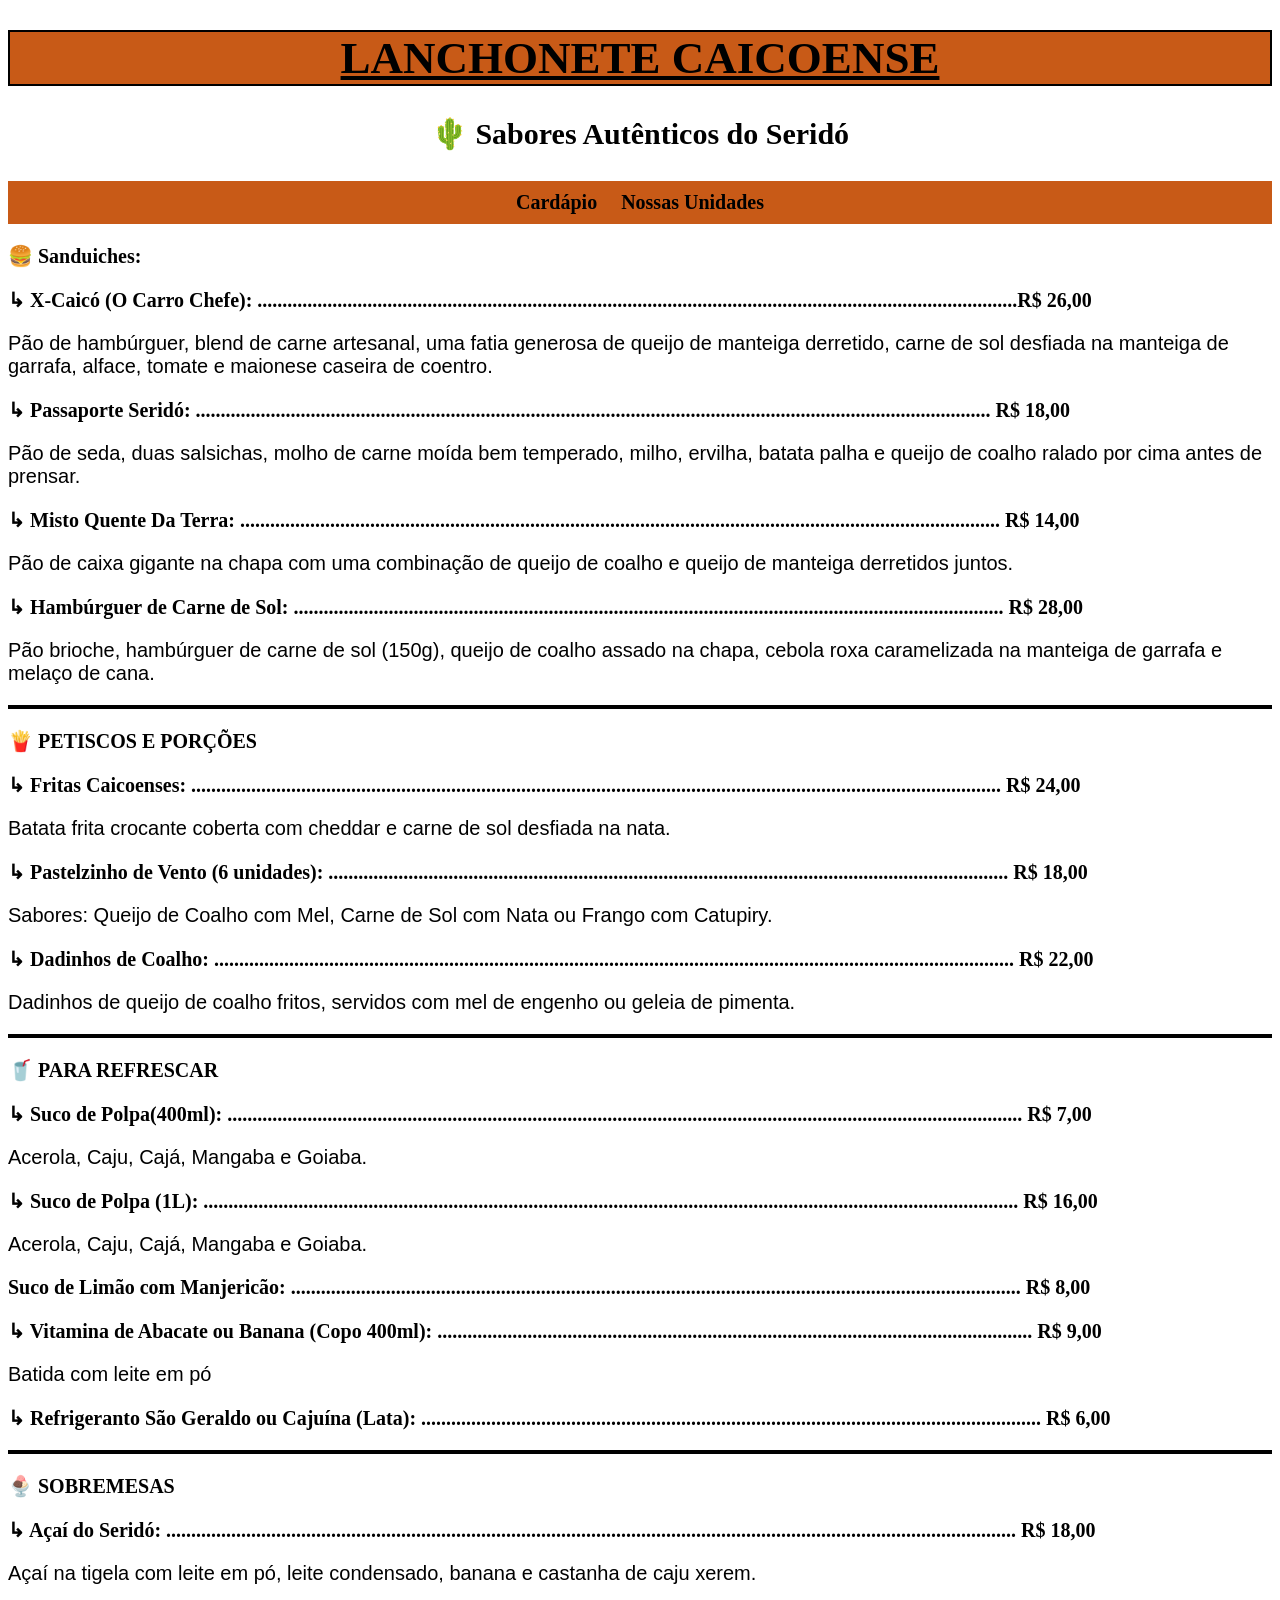
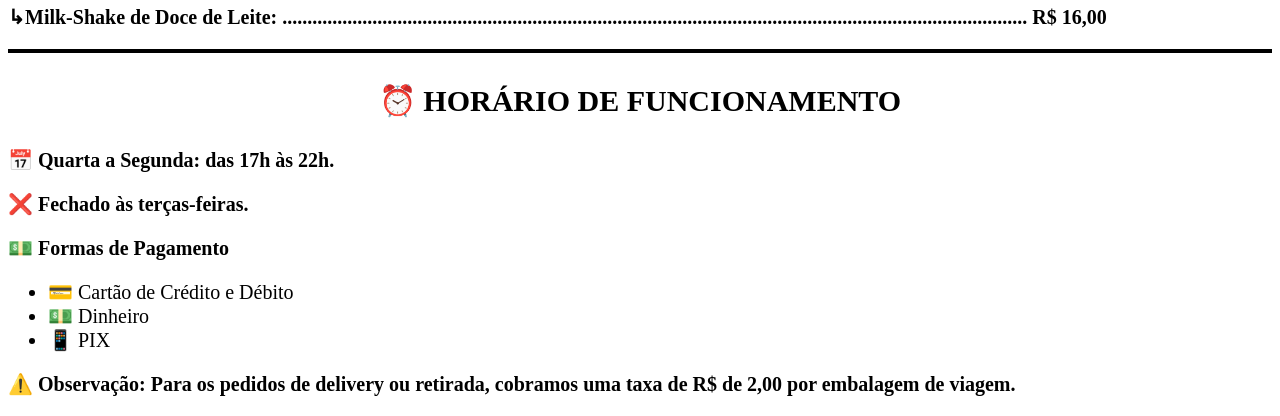
<file: index.html>
<!DOCTYPE html>
<html lang="pt-br">
<head>
    <meta charset="UTF-8">
    <meta name="viewport" content="width=device-width, initial-scale=1.0">
    <title>Lanchonete Caicoense - Cardápio</title>
    <link rel="stylesheet" href="style.css">
</head>
<body>
    <h1>LANCHONETE CAICOENSE </h1> 
    <h3>🌵 Sabores Autênticos do Seridó </h3>
    <nav>
        <a href="index.html">Cardápio</a>
        <a href="locais.html">Nossas Unidades</a>
    </nav>
    <p> <span>🍔 Sanduiches:</span></p>
    <div>
        <p> ↳ X-Caicó (O Carro Chefe): ........................................................................................................................................................R$ 26,00  </p>
    </div>
    <p> Pão de hambúrguer, blend de carne artesanal, uma fatia generosa de queijo de manteiga derretido, carne de sol desfiada na manteiga de garrafa, alface, tomate e maionese caseira de coentro. </p>
    <div>
        <p> ↳ Passaporte Seridó: ............................................................................................................................................................... R$ 18,00 </p>
    </div>
    <p> Pão de seda, duas salsichas, molho de carne moída bem temperado, milho, ervilha, batata palha e queijo de coalho ralado por cima antes de prensar.</p>
    <div>
        <p> ↳ Misto Quente Da Terra: ........................................................................................................................................................ R$ 14,00 </p>
    </div>
    <p> Pão de caixa gigante na chapa com uma combinação de queijo de coalho e queijo de manteiga derretidos juntos. </p>
    <div>
        <p>↳ Hambúrguer de Carne de Sol: .............................................................................................................................................. R$ 28,00 </p>
    </div>
    <p> Pão brioche, hambúrguer de carne de sol (150g), queijo de coalho assado na chapa, cebola roxa caramelizada na manteiga de garrafa e melaço de cana.</p>
    <hr>
    <p><span> 🍟 PETISCOS E PORÇÕES   </span></p>
    <div>
        <p> ↳ Fritas Caicoenses: .................................................................................................................................................................. R$ 24,00 </p>
    </div>
    <p> Batata frita crocante coberta com cheddar e carne de sol desfiada na nata. </p>
    <div> 
        <p> ↳ Pastelzinho de Vento (6 unidades): ........................................................................................................................................ R$ 18,00 </p>
    </div>
    <p> Sabores: Queijo de Coalho com Mel, Carne de Sol com Nata ou Frango com Catupiry.</p>
    <div> 
        <p>
           ↳ Dadinhos de Coalho: ................................................................................................................................................................ R$ 22,00
        </p>
    </div>
    <p> Dadinhos de queijo de coalho fritos, servidos com mel de engenho ou geleia de pimenta. </p>
    <hr>
    <p><span> 🥤 PARA REFRESCAR </span></p>    
    <div>
        <p> ↳ Suco de Polpa(400ml): ............................................................................................................................................................... R$ 7,00 </p>
    </div>
    <p> Acerola, Caju, Cajá, Mangaba e Goiaba. </p>
    <div>
        <p> ↳ Suco de Polpa (1L): ................................................................................................................................................................... R$ 16,00 </p>
    </div>
    <p> Acerola, Caju, Cajá, Mangaba e Goiaba. </p>
    <div>
        <p> Suco de Limão com Manjericão: .................................................................................................................................................. R$ 8,00 </p>
    </div>
    <div>
        <p>↳ Vitamina de Abacate ou Banana (Copo 400ml): ....................................................................................................................... R$ 9,00 </p>
    </div>
    <p> Batida com leite em pó</p>
    <div>
        <p>↳ Refrigeranto São Geraldo ou Cajuína (Lata): ............................................................................................................................ R$ 6,00 </p>
    </div>
    <hr> 
    <p><span> 🍨 SOBREMESAS </span></p>
    <div>
        <p>↳ Açaí do Seridó: .......................................................................................................................................................................... R$ 18,00 </p>
    </div>
    <p>Açaí na tigela com leite em pó, leite condensado, banana e castanha de caju xerem. </p>
    <div>
        <p>↳Milk-Shake de Doce de Leite: ..................................................................................................................................................... R$ 16,00 </p>
    </div>
    <hr> 
    <h3> ⏰ HORÁRIO DE FUNCIONAMENTO </h3>
    <div>
        <p> 📅 Quarta a Segunda: das 17h às 22h. </p>
        <p> ❌  Fechado às terças-feiras.</p>
        <p>💵  Formas de Pagamento </p>
        <ul>
            <li>💳 Cartão de Crédito e Débito</li>
            <li>💵 Dinheiro</li>
            <li> 📱 PIX</li>
        </ul>
        <p> ⚠️  Observação: Para os pedidos de delivery ou retirada, cobramos uma taxa de R$ de 2,00 por embalagem de viagem. </p>
    </div>
</body>
</html>
</file>
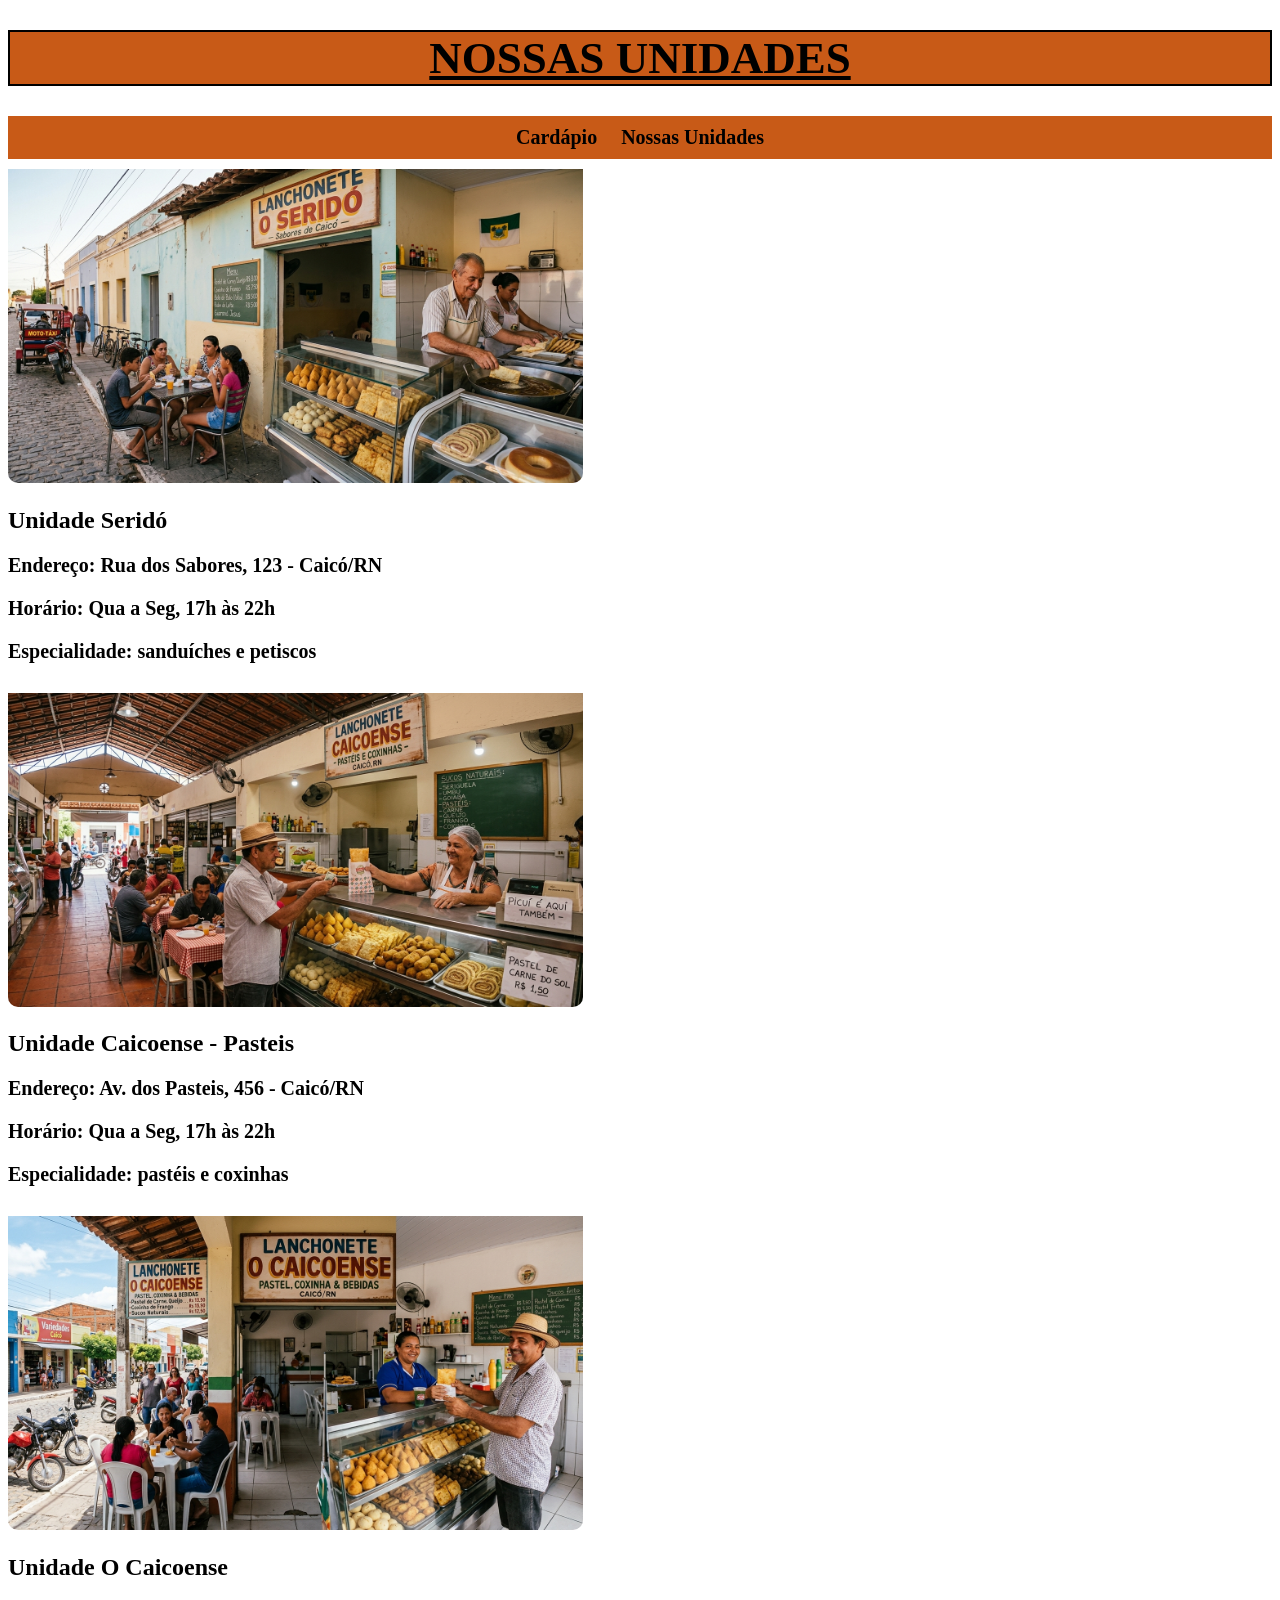
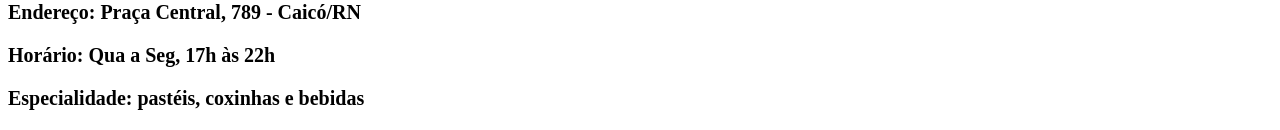
<file: locais.html>
<!doctype html>
<html lang="pt-br">
  <head>
    <meta charset="UTF-8" />
    <meta name="viewport" content="width=device-width, initial-scale=1.0" />
    <title>Lanchonete Caicoense - Locais</title>
    <link rel="stylesheet" href="style.css">
  </head>
  <body>
    <main class="geral locais-page">
      <div class="cardapio">
        <h1>NOSSAS UNIDADES</h1>
        <nav>
            <a href="index.html">Cardápio</a>
            <a href="locais.html">Nossas Unidades</a>
        </nav>

        <div class="unidades-grid">
          <!-- Unidade 1 -->
          <div class="unidade">
            <img
              src="local1.png"
              alt="Unidade Seridó"
            />
            <h2>Unidade Seridó</h2>
            <p><strong>Endereço:</strong> Rua dos Sabores, 123 - Caicó/RN</p>
            <p><strong>Horário:</strong> Qua a Seg, 17h às 22h</p>
            <p class="destaque">Especialidade: sanduíches e petiscos</p>
          </div>

          <!-- Unidade 2 -->
          <div class="unidade">
            <img
              src="local2.png"
              alt="Unidade Caicoense Pasteis"
            />
            <h2>Unidade Caicoense - Pasteis</h2>
            <p><strong>Endereço:</strong> Av. dos Pasteis, 456 - Caicó/RN</p>
            <p><strong>Horário:</strong> Qua a Seg, 17h às 22h</p>
            <p class="destaque">Especialidade: pastéis e coxinhas</p>
          </div>

          <!-- Unidade 3 -->
          <div class="unidade">
            <img
              src="local3.png"
              alt="Unidade O Caicoense"
            />
            <h2>Unidade O Caicoense</h2>
            <p><strong>Endereço:</strong> Praça Central, 789 - Caicó/RN</p>
            <p><strong>Horário:</strong> Qua a Seg, 17h às 22h</p>
            <p class="destaque">Especialidade: pastéis, coxinhas e bebidas</p>
          </div>

        </div>
      </div>
    </main>
  </body>
</html>
</file>
<file: style.css>
h1 {
  color: black;
  font-family: Comic Sans MS Bold;
  background-color: #c85a17;
  text-align: center;
  border: 2px solid black;
  font-size: 45px;
  text-decoration: underline;
}
h3 {
  color: black;
  font-family: Arial Black;
  font-size: 30px;
  text-align: center;
}
p > span {
  color: black;
  font-family: Arial Black;
  font-size: 20px;
  text-align: left;
  font-weight: bold;
}
div p {
  color: black;
  font-family: Arial Black;
  font-size: 20px;
  text-align: left;
  font-weight: bold;
}
p {
  color: black;
  font-family: Arial;
  font-size: 20px;
  text-align: left;
}
hr {
  border: 2px solid black;
}
ul > li {
  color: black;
  font-family: Arial Black;
  font-size: 20px;
  text-align: left;
}

nav {
  background-color: #c85a17;
  padding: 10px;
  text-align: center;
}

nav a {
  color: black;
  text-decoration: none;
  font-weight: bold;
  margin: 0 10px;
  font-size: 20px;
}

nav a:hover {
  text-decoration: underline;
}

.unidade img {
  padding-top: 10px;
  width: 45.5%;
  height: auto;
  border-radius: 10px;
}
</file>
